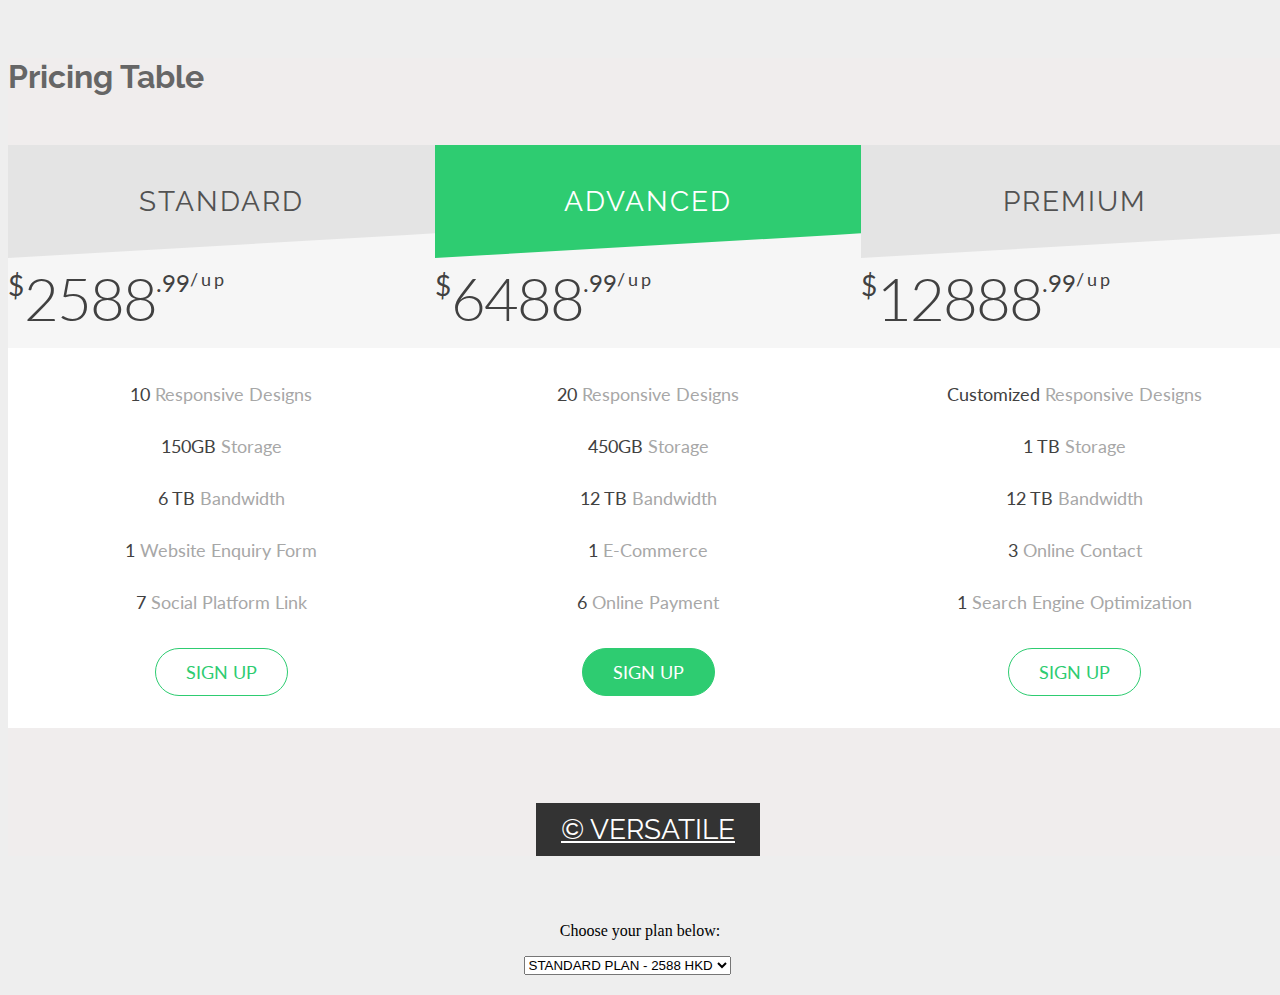
<file: pages/pricing.html>
<!DOCTYPE html>
<html lang="en">
<head>
    <meta charset="UTF-8">
    <meta name="viewport" content="width=device-width, initial-scale=1.0">
    <title>Pricing Page</title>

    <!-- MAIN CSS -->
    <link rel="stylesheet" href="pricing.css">

</head>
<body>


  <section id="pricing" data-stellar-background-ratio="0.5">
    <div class="container">
         <div class="row">

<div id="generic_price_table">   
<section>
        <div class="container">
            <div class="row">
                <div class="col-md-12">
                    <!--PRICE HEADING START-->
                    <div class="price-heading clearfix">
                        <h1>Pricing Table</h1>
                    </div>
                    <!--//PRICE HEADING END-->
                </div>
            </div>
        </div>
        <div class="container">
            
            <!--BLOCK ROW START-->
            <div class="row">
                <div class="col-md-4">
                
                	<!--PRICE CONTENT START-->
                    <div class="generic_content clearfix">
                        
                        <!--HEAD PRICE DETAIL START-->
                        <div class="generic_head_price clearfix">
                        
                            <!--HEAD CONTENT START-->
                            <div class="generic_head_content clearfix">
                            
                            	<!--HEAD START-->
                                <div class="head_bg"></div>
                                <div class="head">
                                    <span>Standard</span>
                                </div>
                                <!--//HEAD END-->
                                
                            </div>
                            <!--//HEAD CONTENT END-->
                            
                            <!--PRICE START-->
                            <div class="generic_price_tag clearfix">	
                                <span class="price">
                                    <span class="sign">$</span>
                                    <span class="currency">2588</span>
                                    <span class="cent">.99</span>
                                    <span class="month">/up</span>
                                </span>
                            </div>
                            <!--//PRICE END-->
                            
                        </div>                            
                        <!--//HEAD PRICE DETAIL END-->
                        
                        <!--FEATURE LIST START-->
                        <div class="generic_feature_list">
                        	<ul>
                            	<li><span>10</span> Responsive Designs</li>
                                <li><span>150GB</span> Storage</li>
                                <li><span>6 TB</span> Bandwidth</li>
                                <li><span>1</span> Website Enquiry Form</li>
                                <li><span>7</span> Social Platform Link</li>
                            </ul>
                        </div>
                        <!--//FEATURE LIST END-->
                        
                        <!--BUTTON START-->
                        <div class="generic_price_btn clearfix">
                        	<a class="" href="">Sign up</a>
                        </div>
                        <!--//BUTTON END-->
                        
                    </div>
                    <!--//PRICE CONTENT END-->
                        
                </div>
                
                <div class="col-md-4">
                
                	<!--PRICE CONTENT START-->
                    <div class="generic_content active clearfix">
                        
                        <!--HEAD PRICE DETAIL START-->
                        <div class="generic_head_price clearfix">
                        
                            <!--HEAD CONTENT START-->
                            <div class="generic_head_content clearfix">
                            
                            	<!--HEAD START-->
                                <div class="head_bg"></div>
                                <div class="head">
                                    <span>Advanced</span>
                                </div>
                                <!--//HEAD END-->
                                
                            </div>
                            <!--//HEAD CONTENT END-->
                            
                            <!--PRICE START-->
                            <div class="generic_price_tag clearfix">	
                                <span class="price">
                                    <span class="sign">$</span>
                                    <span class="currency">6488</span>
                                    <span class="cent">.99</span>
                                    <span class="month">/up</span>
                                </span>
                            </div>
                            <!--//PRICE END-->
                            
                        </div>                            
                        <!--//HEAD PRICE DETAIL END-->
                        
                        <!--FEATURE LIST START-->
                        <div class="generic_feature_list">
                        	<ul>
                            <li><span>20</span> Responsive Designs</li>
                              <li><span>450GB</span> Storage</li>
                              <li><span>12 TB</span> Bandwidth</li>
                              <li><span>1</span> E-Commerce</li>
                              <li><span>6</span> Online Payment</li>
                          </ul>
                        </div>
                        <!--//FEATURE LIST END-->
                        
                        <!--BUTTON START-->
                        <div class="generic_price_btn clearfix">
                        	<a class="" href="">Sign up</a>
                        </div>
                        <!--//BUTTON END-->
                        
                    </div>
                    <!--//PRICE CONTENT END-->
                        
                </div>
                <div class="col-md-4">
                
                	<!--PRICE CONTENT START-->
                    <div class="generic_content clearfix">
                        
                        <!--HEAD PRICE DETAIL START-->
                        <div class="generic_head_price clearfix">
                        
                            <!--HEAD CONTENT START-->
                            <div class="generic_head_content clearfix">
                            
                            	<!--HEAD START-->
                                <div class="head_bg"></div>
                                <div class="head">
                                    <span>Premium</span>
                                </div>
                                <!--//HEAD END-->
                                
                            </div>
                            <!--//HEAD CONTENT END-->
                            
                            <!--PRICE START-->
                            <div class="generic_price_tag clearfix">	
                                <span class="price">
                                    <span class="sign">$</span>
                                    <span class="currency">12888</span>
                                    <span class="cent">.99</span>
                                    <span class="month">/up</span>
                                </span>
                            </div>
                            <!--//PRICE END-->
                            
                        </div>                            
                        <!--//HEAD PRICE DETAIL END-->
                        
                        <!--FEATURE LIST START-->
                        <div class="generic_feature_list">
                        	<ul>
                            <li><span>Customized</span> Responsive Designs</li>
                              <li><span>1 TB</span> Storage</li>
                              <li><span>12 TB</span> Bandwidth</li>
                              <li><span>3</span> Online Contact</li>
                              <li><span>1</span> Search Engine Optimization</li>
                          </ul>
                        </div>
                        <!--//FEATURE LIST END-->
                        
                        <!--BUTTON START-->
                        <div class="generic_price_btn clearfix">
                        	<a class="" href="">Sign up</a>
                        </div>
                        <!--//BUTTON END-->
                        
                    </div>
                    <!--//PRICE CONTENT END-->
                        
                </div>
            </div>	
            <!--//BLOCK ROW END-->
            
        </div>
    </section>             
	<footer>
    	<a class="bottom_btn" href="../index.html">&copy; Versatile</a>
    </footer>
</div>
    </div>
</section>   






<div id="smart-button-container">
  <div style="text-align: center;">
    <div style="margin-bottom: 1.25rem;">
      <p>Choose your plan below:</p>
      <select id="item-options"><option value="STANDARD PLAN" price="2588">STANDARD PLAN - 2588 HKD</option><option value="ADVANCED PLAN" price="6488">ADVANCED PLAN - 6488 HKD</option><option value="PREMIUM PLAN" price="12888">PREMIUM PLAN - 12888 HKD</option></select>
      <select style="visibility: hidden" id="quantitySelect"></select>
    </div>
  <div id="paypal-button-container"></div>
  </div>
</div>
<script src="https://www.paypal.com/sdk/js?client-id=sb&currency=HKD" data-sdk-integration-source="button-factory"></script>
<script>
  function initPayPalButton() {
    var shipping = "";
    var itemOptions = document.querySelector("#smart-button-container #item-options");
var quantity = parseInt();
var quantitySelect = document.querySelector("#smart-button-container #quantitySelect");
if (!isNaN(quantity)) {
  quantitySelect.style.visibility = "visible";
}
var orderDescription = 'Choose your plan below:';
if(orderDescription === '') {
  orderDescription = 'Item';
}
paypal.Buttons({
  style: {
    shape: 'rect',
    color: 'blue',
    layout: 'vertical',
    label: 'checkout',
    
  },
  createOrder: function(data, actions) {
    var selectedItemDescription = itemOptions.options[itemOptions.selectedIndex].value;
    var selectedItemPrice = parseFloat(itemOptions.options[itemOptions.selectedIndex].getAttribute("price"));
    var tax = (0 === 0) ? 0 : (selectedItemPrice * (parseFloat(0)/100));
    if(quantitySelect.options.length > 0) {
      quantity = parseInt(quantitySelect.options[quantitySelect.selectedIndex].value);
    } else {
      quantity = 1;
    }

    tax *= quantity;
    tax = Math.round(tax * 100) / 100;
    var priceTotal = quantity * selectedItemPrice + parseFloat(shipping) + tax;
    priceTotal = Math.round(priceTotal * 100) / 100;
    var itemTotalValue = Math.round((selectedItemPrice * quantity) * 100) / 100;

    return actions.order.create({
      purchase_units: [{
        description: orderDescription,
        amount: {
          currency_code: 'HKD',
          value: priceTotal,
          breakdown: {
            item_total: {
              currency_code: 'HKD',
              value: itemTotalValue,
            },
            shipping: {
              currency_code: 'HKD',
              value: shipping,
            },
            tax_total: {
              currency_code: 'HKD',
              value: tax,
            }
          }
        },
        items: [{
          name: selectedItemDescription,
          unit_amount: {
            currency_code: 'HKD',
            value: selectedItemPrice,
          },
          quantity: quantity
        }]
      }]
    });
  },
  onApprove: function(data, actions) {
    return actions.order.capture().then(function(details) {
      alert('Transaction completed by ' + details.payer.name.given_name + '!');
    });
  },
  onError: function(err) {
    console.log(err);
  },
}).render('#paypal-button-container');
}
initPayPalButton();
</script>
</body>
</html>
</file>
<file: pages/pricing.css>
/* ======================== */
/*   Syed Sahar Ali Raza   	*/
/* ========================	*/
@import url(https://fonts.googleapis.com/css?family=Lato:400,100,100italic,300,300italic,400italic,700italic,700,900italic,900);
@import url(https://fonts.googleapis.com/css?family=Raleway:400,100,200,300,500,600,700,800,900);
@import url(https://fonts.googleapis.com/css?family=Raleway:400,100,200,300,500,600,700,800,900);
body{background-color:#eee;}

#generic_price_table{
	background-color: #f0eded;
	align-items: center;
	width: 100vw;
}

/*PRICE COLOR CODE START*/
#generic_price_table .generic_content{
	background-color: #fff;
}

#generic_price_table .generic_content .generic_head_price{
	background-color: #f6f6f6;
}

#generic_price_table .generic_content .generic_head_price .generic_head_content .head_bg{
	border-color: #e4e4e4 rgba(0, 0, 0, 0) rgba(0, 0, 0, 0) #e4e4e4;
}

#generic_price_table .generic_content .generic_head_price .generic_head_content .head span{
	color: #525252;
}

#generic_price_table .generic_content .generic_head_price .generic_price_tag .price .sign{
    color: #414141;
}

#generic_price_table .generic_content .generic_head_price .generic_price_tag .price .currency{
    color: #414141;
}

#generic_price_table .generic_content .generic_head_price .generic_price_tag .price .cent{
    color: #414141;
}

#generic_price_table .generic_content .generic_head_price .generic_price_tag .month{
    color: #414141;
}

#generic_price_table .generic_content .generic_feature_list ul li{	
	color: #a7a7a7;
}

#generic_price_table .generic_content .generic_feature_list ul li span{
	color: #414141;
}
#generic_price_table .generic_content .generic_feature_list ul li:hover{
	background-color: #E4E4E4;
	border-left: 5px solid #2ECC71;
}

#generic_price_table .generic_content .generic_price_btn a{
	border: 1px solid #2ECC71; 
    color: #2ECC71;
} 

#generic_price_table .generic_content.active .generic_head_price .generic_head_content .head_bg,
#generic_price_table .generic_content:hover .generic_head_price .generic_head_content .head_bg{
	border-color: #2ECC71 rgba(0, 0, 0, 0) rgba(0, 0, 0, 0) #2ECC71;
	color: #fff;
}

#generic_price_table .generic_content:hover .generic_head_price .generic_head_content .head span,
#generic_price_table .generic_content.active .generic_head_price .generic_head_content .head span{
	color: #fff;
}

#generic_price_table .generic_content:hover .generic_price_btn a,
#generic_price_table .generic_content.active .generic_price_btn a{
	background-color: #2ECC71;
	color: #fff;
} 
#generic_price_table{
	margin: 50px 0 50px 0;
    font-family: 'Raleway', sans-serif;
}
.row .table{
    padding: 28px 0;
}

/*PRICE BODY CODE START*/

#generic_price_table .generic_content{
	overflow: hidden;
	position: relative;
	text-align: center;
}

#generic_price_table .generic_content .generic_head_price {
	margin: 0 0 20px 0;
}

#generic_price_table .generic_content .generic_head_price .generic_head_content{
	margin: 0 0 50px 0;
}

#generic_price_table .generic_content .generic_head_price .generic_head_content .head_bg{
    border-style: solid;
    border-width: 90px 1411px 23px 399px;
	position: absolute;
}

#generic_price_table .generic_content .generic_head_price .generic_head_content .head{
	padding-top: 40px;
	position: relative;
	z-index: 1;
}

#generic_price_table .generic_content .generic_head_price .generic_head_content .head span{
    font-family: "Raleway",sans-serif;
    font-size: 28px;
    font-weight: 400;
    letter-spacing: 2px;
    margin: 0;
    padding: 0;
    text-transform: uppercase;
}

#generic_price_table .generic_content .generic_head_price .generic_price_tag{
	align-items: center;
	text-align: center;
	padding-bottom: 20px;
	padding-left: auto;
	padding-right: auto;
}

#generic_price_table .generic_content .generic_head_price .generic_price_tag .price{
	display: flex;
	
}

#generic_price_table .generic_content .generic_head_price .generic_price_tag .price .sign{
    display: inline-block;
    font-family: "Lato",sans-serif;
    font-size: 28px;
    font-weight: 400;
    vertical-align: middle;
}

#generic_price_table .generic_content .generic_head_price .generic_price_tag .price .currency{
    font-family: "Lato",sans-serif;
    font-size: 60px;
    font-weight: 300;
    letter-spacing: -2px;
    line-height: 60px;
    padding: 0;
    vertical-align: middle;
}

#generic_price_table .generic_content .generic_head_price .generic_price_tag .price .cent{
    display: inline-block;
    font-family: "Lato",sans-serif;
    font-size: 24px;
    font-weight: 400;
    vertical-align: bottom;
}

#generic_price_table .generic_content .generic_head_price .generic_price_tag .month{
    font-family: "Lato",sans-serif;
    font-size: 18px;
    font-weight: 400;
    letter-spacing: 3px;
    vertical-align: bottom;
}

#generic_price_table .generic_content .generic_feature_list ul{
	list-style: none;
	padding: 0;
	margin: 0;
}

#generic_price_table .generic_content .generic_feature_list ul li{
	font-family: "Lato",sans-serif;
	font-size: 18px;
	padding: 15px 0;
	transition: all 0.3s ease-in-out 0s;
}
#generic_price_table .generic_content .generic_feature_list ul li:hover{
	transition: all 0.3s ease-in-out 0s;
	-moz-transition: all 0.3s ease-in-out 0s;
	-ms-transition: all 0.3s ease-in-out 0s;
	-o-transition: all 0.3s ease-in-out 0s;
	-webkit-transition: all 0.3s ease-in-out 0s;

}
#generic_price_table .generic_content .generic_feature_list ul li .fa{
	padding: 0 10px;
}
#generic_price_table .generic_content .generic_price_btn{
	margin: 20px 0 32px;
}

#generic_price_table .generic_content .generic_price_btn a{
    border-radius: 50px;
	-moz-border-radius: 50px;
	-ms-border-radius: 50px;
	-o-border-radius: 50px;
	-webkit-border-radius: 50px;
    display: inline-block;
    font-family: "Lato",sans-serif;
    font-size: 18px;
    outline: medium none;
    padding: 12px 30px;
    text-decoration: none;
    text-transform: uppercase;
}

#generic_price_table .generic_content,
#generic_price_table .generic_content:hover,
#generic_price_table .generic_content .generic_head_price .generic_head_content .head_bg,
#generic_price_table .generic_content:hover .generic_head_price .generic_head_content .head_bg,
#generic_price_table .generic_content .generic_head_price .generic_head_content .head h2,
#generic_price_table .generic_content:hover .generic_head_price .generic_head_content .head h2,
#generic_price_table .generic_content .price,
#generic_price_table .generic_content:hover .price,
#generic_price_table .generic_content .generic_price_btn a,
#generic_price_table .generic_content:hover .generic_price_btn a{
	transition: all 0.3s ease-in-out 0s;
	-moz-transition: all 0.3s ease-in-out 0s;
	-ms-transition: all 0.3s ease-in-out 0s;
	-o-transition: all 0.3s ease-in-out 0s;
	-webkit-transition: all 0.3s ease-in-out 0s;
} 
@media (max-width: 320px) {	
}

@media (max-width: 767px) {
	#generic_price_table .generic_content{
		margin-bottom:75px;align-items: center;
		width: 100%;
	}
}
@media (min-width: 768px) and (max-width: 991px) {
	#generic_price_table .col-md-3{
    align-items: center;
		width: 100%;
	}
	
	#generic_price_table .col-md-4{
    align-items: center;
		width: 100%;
	}
	
	#generic_price_table .generic_content{
		margin-bottom:75px;align-items: center;
		width: 100%;
	}
}
@media (min-width: 992px) and (max-width: 1199px) {
	#generic_price_table .col-md-3{
		align-items: center;
			width: 100%;
		}
		
		#generic_price_table .col-md-4{
		align-items: center;
			width: 100%;
		}#generic_price_table .generic_content{
		margin-bottom:75px;align-items: center;
		width: 100%;
	}
}
@media (min-width: 1200px) {
	#generic_price_table .col-md-3{
		align-items: center;
			width: 100%;
		}
		
		#generic_price_table .col-md-4{
		align-items: center;
			width: 100%;
		}#generic_price_table .generic_content{
		margin-bottom:75px;align-items: center;
		width: 100%;
	}
}
#generic_price_table_home{
	 font-family: 'Raleway', sans-serif;
}

.text-center h1,
.text-center h1 a{
	color: #7885CB;
	font-size: 30px;
	font-weight: 300;
	text-decoration: none;
}
.demo-pic{
	margin: 0 auto;
}
.demo-pic:hover{
	opacity: 0.7;
}

#generic_price_table_home ul{
	margin: 0 auto;
	padding: 0;
	list-style: none;
	display: table;
}
#generic_price_table_home li{
	float: left;
}
#generic_price_table_home li + li{
	margin-left: 10px;
	padding-bottom: 10px;
}
#generic_price_table_home li a{
	display: block;
	width: 50px;
	height: 50px;
	font-size: 0px;
}
#generic_price_table_home .blue{
	background: #3498DB;
	transition: all 0.3s ease-in-out 0s;
}
#generic_price_table_home .emerald{
	background: #2ECC71;
	transition: all 0.3s ease-in-out 0s;
}
#generic_price_table_home .grey{
	background: #7F8C8D;
	transition: all 0.3s ease-in-out 0s;
}
#generic_price_table_home .midnight{
	background: #34495E;
	transition: all 0.3s ease-in-out 0s;
}
#generic_price_table_home .orange{
	background: #E67E22;
	transition: all 0.3s ease-in-out 0s;
}
#generic_price_table_home .purple{
	background: #9B59B6;
	transition: all 0.3s ease-in-out 0s;
}
#generic_price_table_home .red{
	background: #E74C3C;
	transition:all 0.3s ease-in-out 0s;
}
#generic_price_table_home .turquoise{
	background: #1ABC9C;
	transition: all 0.3s ease-in-out 0s;
}

#generic_price_table_home .blue:hover,
#generic_price_table_home .emerald:hover,
#generic_price_table_home .grey:hover,
#generic_price_table_home .midnight:hover,
#generic_price_table_home .orange:hover,
#generic_price_table_home .purple:hover,
#generic_price_table_home .red:hover,
#generic_price_table_home .turquoise:hover{
	border-bottom-left-radius: 50px;
    border-bottom-right-radius: 50px;
    border-top-left-radius: 50px;
    border-top-right-radius: 50px;
	transition: all 0.3s ease-in-out 0s;
}
#generic_price_table_home .divider{
	border-bottom: 1px solid #ddd;
	margin-bottom: 20px;
	padding: 20px;
}
#generic_price_table_home .divider span{
	width: 100%;
	display: table;
	height: 2px;
	background: #ddd;
	margin: 50px auto;
	line-height: 2px;
}
#generic_price_table_home .itemname{
	text-align: center;
	font-size: 50px ;
	padding: 50px 0 20px ;
	border-bottom: 1px solid #ddd;
	margin-bottom: 40px;
	text-decoration: none;
    font-weight: 300;
}
#generic_price_table_home .itemnametext{
    text-align: center;
    font-size: 20px;
    padding-top: 5px;
    text-transform: uppercase;
    display: inline-block;
}
#generic_price_table_home .footer{
	padding:40px 0;
}

.price-heading{
	text-align: center;
	align-items: center;
}
.price-heading h1{
	color: #666;
	margin: 0 auto ;
	padding: 0 0 50px 0;
	text-align: center;
	align-items: center;
}
.demo-button {
    background-color: #333333;
    color: #ffffff;
    display: table;
    font-size: 20px;
    margin-left: auto;
    margin-right: auto;
    margin-top: 20px;
    margin-bottom: 50px;
    outline-color: -moz-use-text-color;
    outline-style: none;
    outline-width: medium ;
    padding: 10px;
    text-align: center;
    text-transform: uppercase;
}
.bottom_btn{
	background-color: #333333;
    color: #ffffff;
    display: table;
    font-size: 28px;
    margin: 00px auto 00px;
    padding: 10px 25px;
    text-align: center;
    text-transform: uppercase;
}
.demo-button:hover{
	background-color: #666;
	color: #FFF;
	text-decoration:none;
	
}
.bottom_btn:hover{
	background-color: #666;
	color: #FFF;
	text-decoration:none;
}
.row{
  display: flex;
  vertical-align: middle;
  text-align: center;
  
  width: 100vw;
}
.section{
  display: flex;
}
</file>
